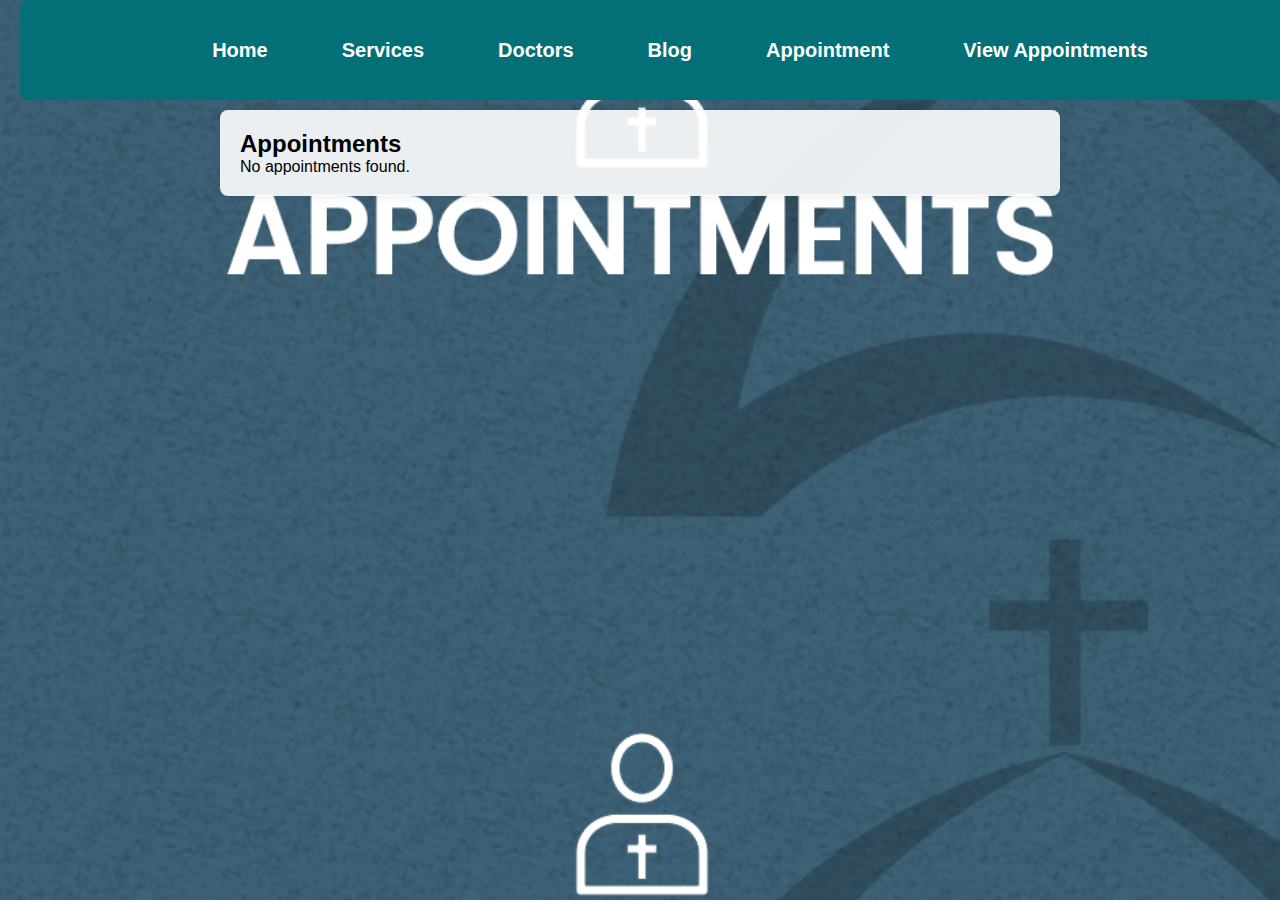
<file: website/appointments.html>
<!DOCTYPE html>
<html lang="en">
<head>
    <meta charset="UTF-8">
    <meta name="viewport" content="width=device-width, initial-scale=1.0">
    <title>View Appointments</title>
    <link rel="stylesheet" href="index.css">
    <style>
        body {
            font-family: Arial, sans-serif;
            padding: 20px;
            background-image: url('Image/appointment.png');
            background-size: cover;
            background-position: center;
        }
        nav {
            background: rgb(3, 111, 119);
            color: white;
            padding: 10px 20px;
            border-radius: 8px;
            margin-bottom: 20px;
        }
        .container {
            max-width: 800px;
            margin: 90px auto;
            padding: 20px;
            background: rgba(255, 255, 255, 0.9);
            border-radius: 8px;
            box-shadow: 0 0 10px rgba(0,0,0,0.1);
        }
        .appointment {
            background: #e9ecef;
            padding: 10px;
            margin: 10px 0;
            border-radius: 4px;
        }
        .done {
            background: #c3e6cb; /* Light green for done appointments */
        }
        .not-done {
            background: #f5c6cb; /* Light red for not done appointments */
        }
        .button {
            background-color: #32afce; /* Default button color */
            color: white;
            border: none;
            border-radius: 4px;
            cursor: pointer;
            padding: 5px 10px;
            margin-top: 10px;
            margin-right: 5px;
        }
        nav ul {
            list-style: none;
            padding: 0;
            margin: 0;
        }
        nav ul li {
            display: inline;
            margin: 0 15px;
        }
        nav ul li a {
            color: white;
            text-decoration: none;
            font-weight: bold;
            transition: color 0.3s ease, text-decoration 0.3s ease;
        }
        nav ul li a:hover {
            text-decoration: underline;
            color: #ffcc00;
        }
    </style>
    <script>
        function displayAppointments() {
            const appointments = JSON.parse(localStorage.getItem('appointments')) || [];
            const appointmentList = document.getElementById('appointmentList');
            appointmentList.innerHTML = '';

            if (appointments.length === 0) {
                appointmentList.innerHTML = '<p>No appointments found.</p>';
            } else {
                appointments.forEach((appointment, index) => {
                    const appointmentDiv = document.createElement('div');
                    appointmentDiv.className = 'appointment' + (appointment.done ? ' done' : (appointment.notDone ? ' not-done' : ''));
                    appointmentDiv.innerHTML = `
                        <p><strong>Department:</strong> ${appointment.department}</p>
                        <p><strong>Doctor:</strong> ${appointment.doctor}</p>
                        <p><strong>Patient Name:</strong> ${appointment.name}</p>
                        <p><strong>Phone:</strong> ${appointment.phone}</p>
                        <p><strong>Email:</strong> ${appointment.email}</p>
                        <p><strong>Date:</strong> ${appointment.date}</p>
                        <p><strong>Time:</strong> ${appointment.time}</p>
                        <p><strong>Note:</strong> ${appointment.note || 'N/A'}</p>
                        <button class="button" onclick="markAsDone(${index})">Mark as Done</button>
                        <button class="button" onclick="markAsNotDone(${index})">Mark as Not Done</button>
                        <button class="button" onclick="deleteAppointment(${index})">Delete</button>
                    `;
                    appointmentList.appendChild(appointmentDiv);
                });
            }
        }

        function markAsDone(index) {
            let appointments = JSON.parse(localStorage.getItem('appointments')) || [];
            appointments[index].done = true;
            appointments[index].notDone = false; // Ensure not done is reset
            localStorage.setItem('appointments', JSON.stringify(appointments));
            displayAppointments();
        }

        function markAsNotDone(index) {
            let appointments = JSON.parse(localStorage.getItem('appointments')) || [];
            appointments[index].notDone = true; // Add a "not done" property
            appointments[index].done = false; // Ensure done is reset
            localStorage.setItem('appointments', JSON.stringify(appointments));
            displayAppointments();
        }

        function deleteAppointment(index) {
            let appointments = JSON.parse(localStorage.getItem('appointments')) || [];
            appointments.splice(index, 1);
            localStorage.setItem('appointments', JSON.stringify(appointments));
            displayAppointments();
        }

        window.onload = displayAppointments;
    </script>
</head>
<body>
    <nav>
        <ul>
            <li><a href="index.html">Home</a></li>
            <li><a href="service.html">Services</a></li>
            <li><a href="doctor.html">Doctors</a></li>
            <li><a href="blog.html">Blog</a></li>
            <li><a href="appointment.html">Appointment</a></li>
            <li><a href="appointments.html">View Appointments</a></li>
        </ul>
    </nav>
    <div class="container">
        <h2>Appointments</h2>
        <div id="appointmentList"></div>
    </div>
</body>
</html>
</file>
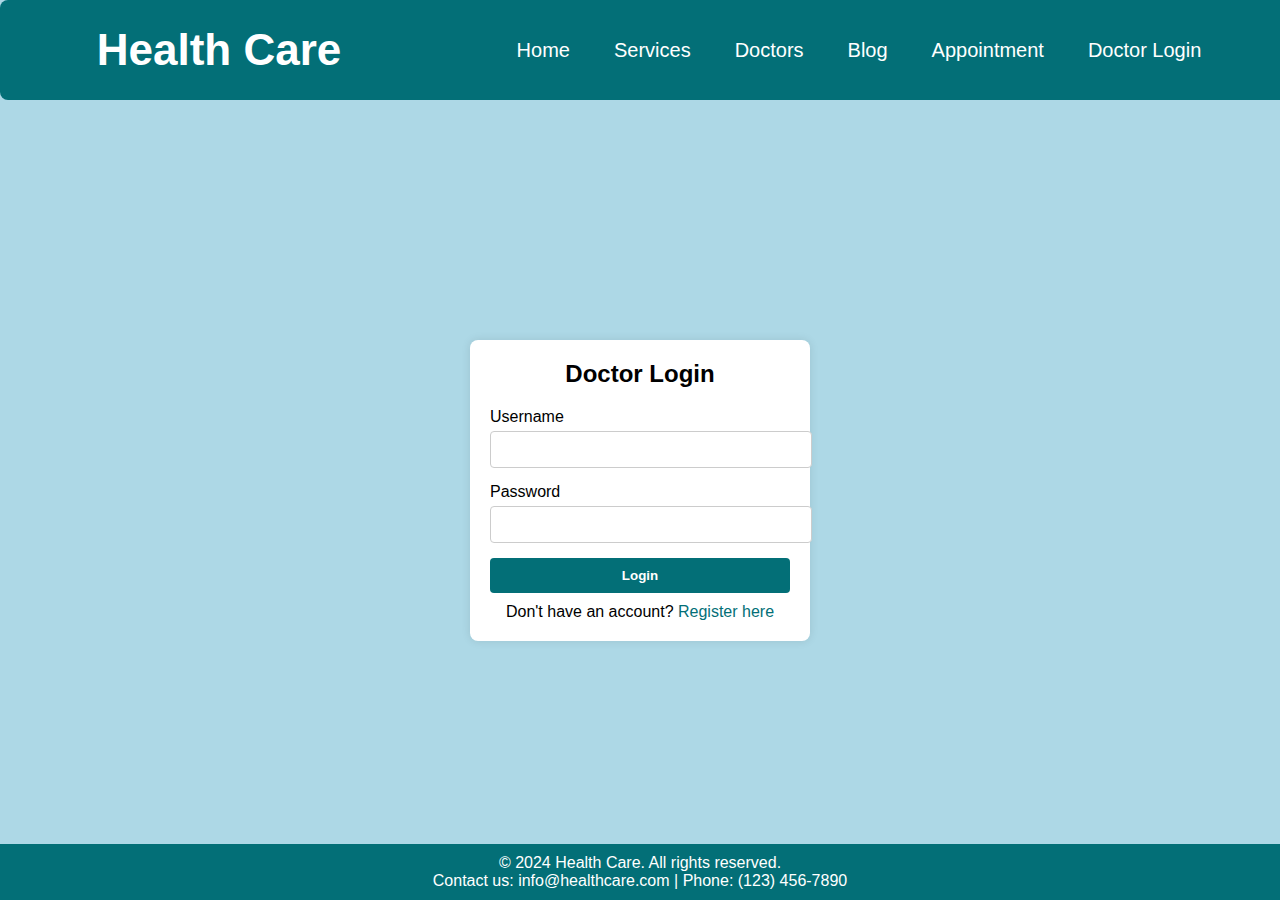
<file: website/doctor-login.html>
<!DOCTYPE html>
<html lang="en">
<head>
    <meta charset="UTF-8">
    <meta name="viewport" content="width=device-width, initial-scale=1.0">
    <title>Doctor Login</title>
    <link rel="stylesheet" href="index.css">
    <link href="https://fonts.googleapis.com/css2?family=Abril+Fatface&display=swap" rel="stylesheet">
    <style>
        body {
            font-family: Arial, sans-serif;
            background-color: #ADD8E6; /* Light blue background color */
            margin: 0;
            display: flex;
            justify-content: center;
            align-items: center;
            height: 100vh;
        }
        nav {
            background: rgb(3, 111, 119);
            color: white;
            padding: 10px 20px;
            border-radius: 8px;
            position: fixed;
            width: 100%;
            top: 0;
            left: 0;
        }
        .login-container {
            background: white;
            padding: 20px;
            border-radius: 8px;
            box-shadow: 0 0 10px rgba(0,0,0,0.1);
            width: 300px;
            margin-top: 80px; /* To account for fixed navbar */
        }
        h2 {
            text-align: center;
            margin-bottom: 20px;
        }
        .form-group {
            margin-bottom: 15px;
        }
        .form-group label {
            display: block;
            margin-bottom: 5px;
        }
        .form-group input {
            width: 100%;
            padding: 10px;
            border: 1px solid #ccc;
            border-radius: 4px;
        }
        .submit-button {
            width: 100%;
            padding: 10px;
            background-color: rgb(3, 111, 119);
            color: white;
            border: none;
            border-radius: 4px;
            cursor: pointer;
            font-weight: bold;
        }
        .submit-button:hover {
            background-color: #025e62;
        }
        footer {
            background-color: rgb(3, 111, 119);
            color: white;
            text-align: center;
            padding: 10px 0;
            position: absolute;
            bottom: 0;
            width: 100%;
        }
        .error-message {
            color: red;
            text-align: center;
            margin-top: 10px;
        }
        .register-link {
            text-align: center;
            margin-top: 10px;
        }
        .register-link a {
            color: rgb(3, 111, 119);
            text-decoration: none;
        }
    </style>
</head>
<body>

    <nav>
        <div class="logo">
            <h1>Health Care</h1>
        </div>
        <ul>
            <li><a href="index.html">Home</a></li>
            <li><a href="service.html">Services</a></li>
            <li><a href="doctor.html">Doctors</a></li>
            <li><a href="blog.html">Blog</a></li>
            <li><a href="appointment.html">Appointment</a></li>
            <li><a href="doctor-login.html">Doctor Login</a></li>
        </ul>
    </nav>

    <div class="login-container">
        <h2>Doctor Login</h2>
        <form id="loginForm">
            <div class="form-group">
                <label for="username">Username</label>
                <input type="text" id="username" name="username" required>
            </div>
            <div class="form-group">
                <label for="password">Password</label>
                <input type="password" id="password" name="password" required>
            </div>
            <button type="submit" class="submit-button">Login</button>
            <div class="error-message" id="error-message"></div>
        </form>
        <div class="register-link">
            <p>Don't have an account? <a href="doctor-registration.html">Register here</a></p>
        </div>
    </div>

    <footer>
        <p>&copy; 2024 Health Care. All rights reserved.</p>
        <p>Contact us: info@healthcare.com | Phone: (123) 456-7890</p>
    </footer>

    <script>
        // Example doctor credentials
        const doctors = [
            { username: 'jeevan', password: '121' },
            { username: 'amit', password: '2005' },
            { username: 'tanaya', password: '2006' },
            { username: 'shreeya', password: '2004' }
        ];

        document.getElementById('loginForm').addEventListener('submit', function(event) {
            event.preventDefault();
            const username = document.getElementById('username').value;
            const password = document.getElementById('password').value;
            const errorMessage = document.getElementById('error-message');

            // Check credentials against the array of doctors
            const doctor = doctors.find(doc => doc.username === username && doc.password === password);

            if (doctor) {
                errorMessage.textContent = ''; // Clear any previous error
                alert('Login successful!');
                window.location.href = 'appointments.html'; // Redirect to dashboard
            } else {
                errorMessage.textContent = 'Invalid username or password. Please try again.';
            }
        });
    </script>

</body>
</html>
</file>
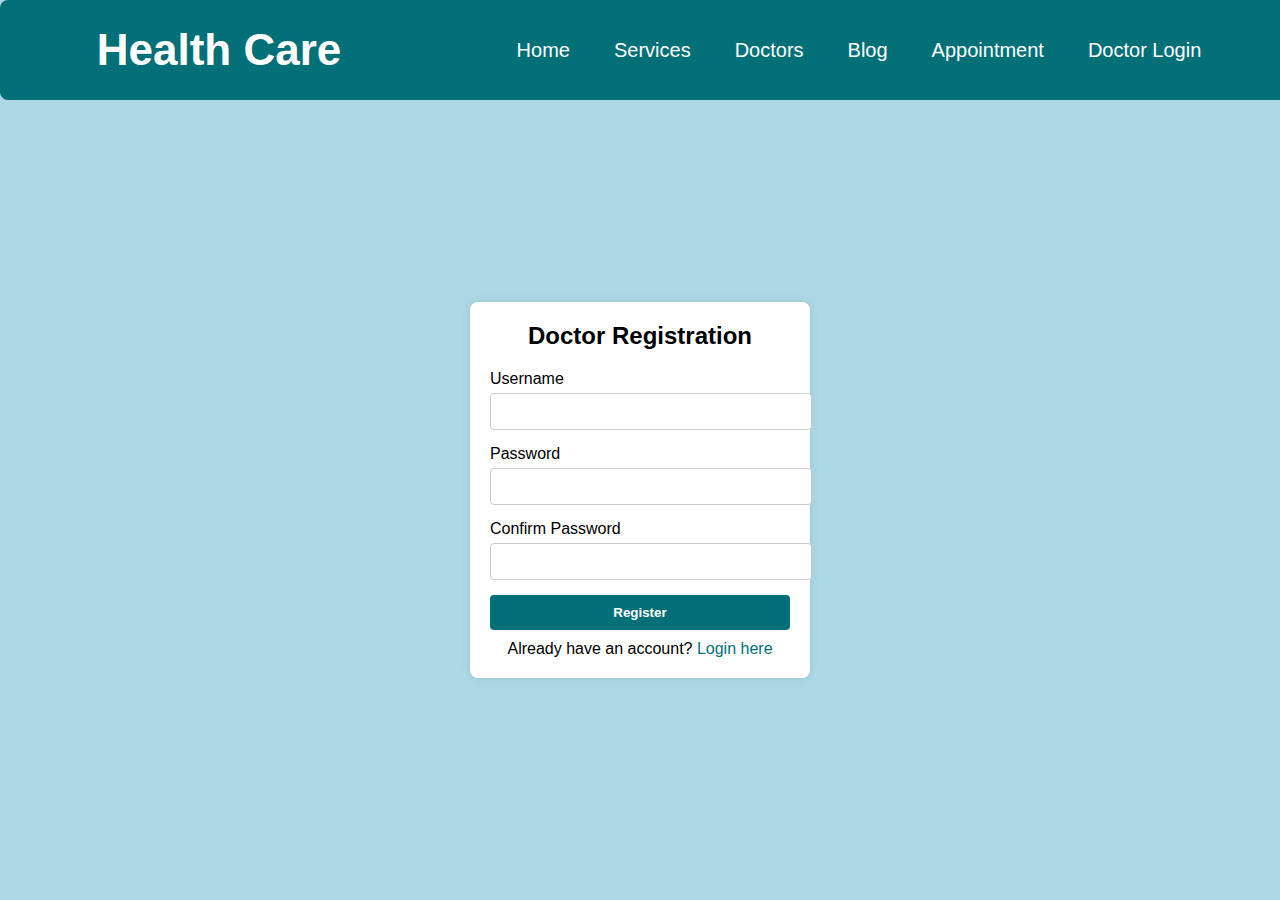
<file: website/doctor-registration.html>
<!DOCTYPE html>
<html lang="en">
<head>
    <meta charset="UTF-8">
    <meta name="viewport" content="width=device-width, initial-scale=1.0">
    <title>Doctor Registration</title>
    <link rel="stylesheet" href="index.css">
    <style>
        body {
            font-family: Arial, sans-serif;
            background-color: #ADD8E6; /* Light blue background color */
            margin: 0;
            display: flex;
            justify-content: center;
            align-items: center;
            height: 100vh;
        }
        nav {
            background: rgb(3, 111, 119);
            color: white;
            padding: 10px 20px;
            border-radius: 8px;
            position: fixed;
            width: 100%;
            top: 0;
            left: 0;
        }
        .registration-container {
            background: white;
            padding: 20px;
            border-radius: 8px;
            box-shadow: 0 0 10px rgba(0,0,0,0.1);
            width: 300px;
            margin-top: 80px; /* To account for fixed navbar */
        }
        h2 {
            text-align: center;
            margin-bottom: 20px;
        }
        .form-group {
            margin-bottom: 15px;
        }
        .form-group label {
            display: block;
            margin-bottom: 5px;
        }
        .form-group input {
            width: 100%;
            padding: 10px;
            border: 1px solid #ccc;
            border-radius: 4px;
        }
        .submit-button {
            width: 100%;
            padding: 10px;
            background-color: rgb(3, 111, 119);
            color: white;
            border: none;
            border-radius: 4px;
            cursor: pointer;
            font-weight: bold;
        }
        .submit-button:hover {
            background-color: #025e62;
        }
        .error-message {
            color: red;
            text-align: center;
            margin-top: 10px;
        }
        .login-link {
            text-align: center;
            margin-top: 10px;
        }
        .login-link a {
            color: rgb(3, 111, 119);
            text-decoration: none;
        }
    </style>
</head>
<body>

    <nav>
        <div class="logo">
            <h1>Health Care</h1>
        </div>
        <ul>
            <li><a href="index.html">Home</a></li>
            <li><a href="service.html">Services</a></li>
            <li><a href="doctor.html">Doctors</a></li>
            <li><a href="blog.html">Blog</a></li>
            <li><a href="appointment.html">Appointment</a></li>
            <li><a href="doctor-login.html">Doctor Login</a></li>
        </ul>
    </nav>

    <div class="registration-container">
        <h2>Doctor Registration</h2>
        <form id="registrationForm">
            <div class="form-group">
                <label for="username">Username</label>
                <input type="text" id="username" name="username" required>
            </div>
            <div class="form-group">
                <label for="password">Password</label>
                <input type="password" id="password" name="password" required>
            </div>
            <div class="form-group">
                <label for="confirmPassword">Confirm Password</label>
                <input type="password" id="confirmPassword" name="confirmPassword" required>
            </div>
            <button type="submit" class="submit-button">Register</button>
            <div class="error-message" id="error-message"></div>
        </form>
        <div class="login-link">
            <p>Already have an account? <a href="doctor-login.html">Login here</a></p>
        </div>
    </div>

    <script>
        document.getElementById('registrationForm').addEventListener('submit', function(event) {
            event.preventDefault();
            const username = document.getElementById('username').value;
            const password = document.getElementById('password').value;
            const confirmPassword = document.getElementById('confirmPassword').value;
            const errorMessage = document.getElementById('error-message');

            if (password !== confirmPassword) {
                errorMessage.textContent = 'Passwords do not match. Please try again.';
                return;
            }

            // Simulate registration success
            alert('Registration successful! You can now log in.');
            // Here you would typically save the credentials to a database or local storage

            // Redirect to login page after successful registration
            window.location.href = 'doctor-login.html';
        });
    </script>

</body>
</html>
</file>
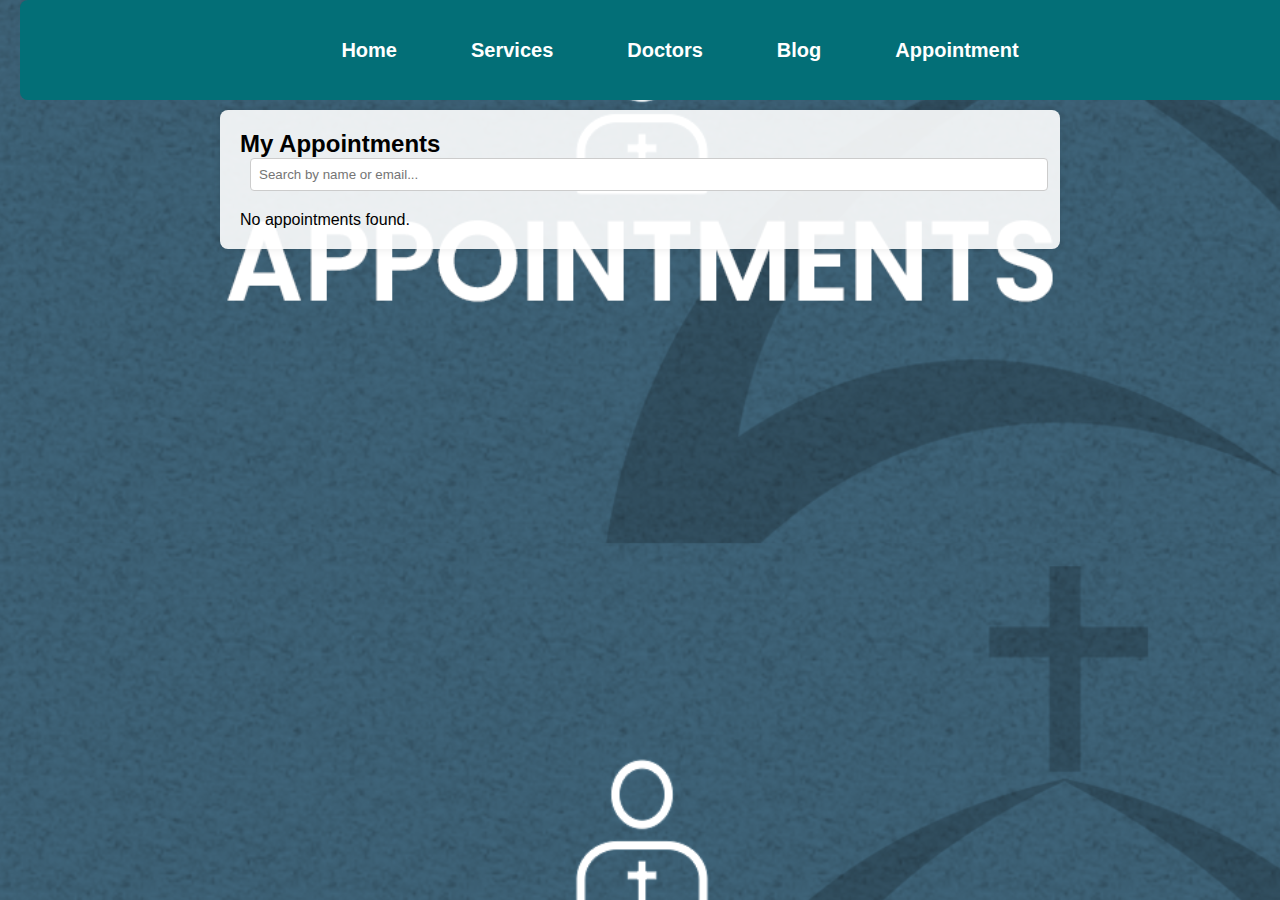
<file: website/myappointment.html>
<!DOCTYPE html>
<html lang="en">
<head>
    <meta charset="UTF-8">
    <meta name="viewport" content="width=device-width, initial-scale=1.0">
    <title>My Appointments</title>
    <link rel="stylesheet" href="index.css">
    <style>
        body {
            font-family: Arial, sans-serif;
            padding: 20px;
            background-image: url('Image/appointment.png');
            background-size: cover;
            background-position: center;
        }
        nav {
            background: rgb(3, 111, 119);
            color: white;
            padding: 10px 20px;
            border-radius: 8px;
            margin-bottom: 20px;
        }
        .container {
            max-width: 800px;
            margin: 90px auto;
            padding: 20px;
            background: rgba(255, 255, 255, 0.9);
            border-radius: 8px;
            box-shadow: 0 0 10px rgba(0,0,0,0.1);
        }
        .appointment {
            background: #e9ecef;
            padding: 10px;
            margin: 10px 0;
            border-radius: 4px;
        }
        .done {
            background: #c3e6cb; /* Light green for done appointments */
        }
        .not-done {
            background: #f5c6cb; /* Light red for not done appointments */
        }
        .search-container {
            margin-bottom: 20px;
        }
        .search-input {
            padding: 8px;
            width: calc(100% - 20px);
            margin: 0 10px;
            border: 1px solid #ccc;
            border-radius: 4px;
        }
        nav ul {
            list-style: none;
            padding: 0;
            margin: 0;
        }
        nav ul li {
            display: inline;
            margin: 0 15px;
        }
        nav ul li a {
            color: white;
            text-decoration: none;
            font-weight: bold;
            transition: color 0.3s ease, text-decoration 0.3s ease;
        }
        nav ul li a:hover {
            text-decoration: underline;
            color: #ffcc00;
        }
    </style>
    <script>
        let appointments = [];

        function displayPatientAppointments() {
            appointments = JSON.parse(localStorage.getItem('appointments')) || [];
            renderAppointments(appointments);
        }

        function renderAppointments(filteredAppointments) {
            const appointmentList = document.getElementById('appointmentList');
            appointmentList.innerHTML = '';

            if (filteredAppointments.length === 0) {
                appointmentList.innerHTML = '<p>No appointments found.</p>';
            } else {
                filteredAppointments.forEach(appointment => {
                    const appointmentDiv = document.createElement('div');
                    appointmentDiv.className = 'appointment' + (appointment.done ? ' done' : (appointment.notDone ? ' not-done' : ''));
                    appointmentDiv.innerHTML = `
                        <p><strong>Department:</strong> ${appointment.department}</p>
                        <p><strong>Doctor:</strong> ${appointment.doctor}</p>
                        <p><strong>Patient Name:</strong> ${appointment.name}</p>
                        <p><strong>Phone:</strong> ${appointment.phone}</p>
                        <p><strong>Email:</strong> ${appointment.email}</p>
                        <p><strong>Date:</strong> ${appointment.date}</p>
                        <p><strong>Time:</strong> ${appointment.time}</p>
                        <p><strong>Note:</strong> ${appointment.note || 'N/A'}</p>
                    `;
                    appointmentList.appendChild(appointmentDiv);
                });
            }
        }

        function searchAppointments() {
            const query = document.getElementById('searchInput').value.toLowerCase();
            const filteredAppointments = appointments.filter(appointment =>
                appointment.name.toLowerCase().includes(query) ||
                appointment.email.toLowerCase().includes(query)
            );
            renderAppointments(filteredAppointments);
        }

        window.onload = displayPatientAppointments;
    </script>
</head>
<body>
    <nav>
        <ul>
            <li><a href="index.html">Home</a></li>
            <li><a href="service.html">Services</a></li>
            <li><a href="doctor.html">Doctors</a></li>
            <li><a href="blog.html">Blog</a></li>
            <li><a href="appointment.html">Appointment</a></li>
        </ul>
    </nav>
    <div class="container">
        <h2>My Appointments</h2>
        <div class="search-container">
            <input 
                type="text" 
                id="searchInput" 
                class="search-input" 
                placeholder="Search by name or email..."
                oninput="searchAppointments()"
            />
        </div>
        <div id="appointmentList"></div>
    </div>
</body>
</html>
</file>
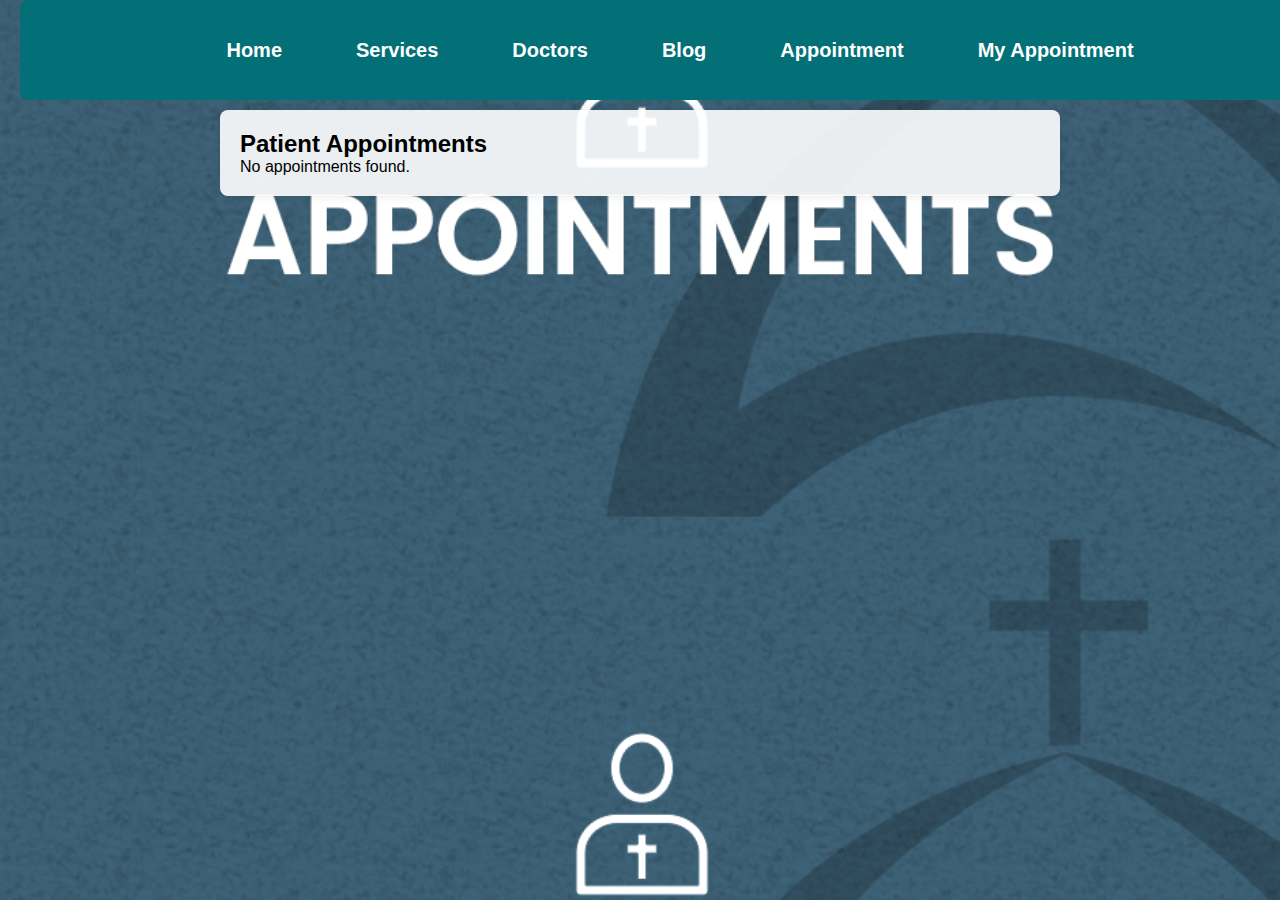
<file: website/patientappointment.html>
<!DOCTYPE html>
<html lang="en">
<head>
    <meta charset="UTF-8">
    <meta name="viewport" content="width=device-width, initial-scale=1.0">
    <title>View Patient Appointments</title>
    <link rel="stylesheet" href="index.css">
    <style>
        body {
            font-family: Arial, sans-serif;
            padding: 20px;
            background-image: url('Image/appointment.png');
            background-size: cover;
            background-position: center;
        }
        nav {
            background: rgb(3, 111, 119);
            color: white;
            padding: 10px 20px;
            border-radius: 8px;
            margin-bottom: 20px;
        }
        .container {
            max-width: 800px;
            margin: 90px auto;
            padding: 20px;
            background: rgba(255, 255, 255, 0.9);
            border-radius: 8px;
            box-shadow: 0 0 10px rgba(0,0,0,0.1);
        }
        .appointment {
            background: #e9ecef;
            padding: 10px;
            margin: 10px 0;
            border-radius: 4px;
        }
        .done {
            background: #c3e6cb; /* Light green for done appointments */
        }
        .not-done {
            background: #f5c6cb; /* Light red for not done appointments */
        }
        nav ul {
            list-style: none;
            padding: 0;
            margin: 0;
        }
        nav ul li {
            display: inline;
            margin: 0 15px;
        }
        nav ul li a {
            color: white;
            text-decoration: none;
            font-weight: bold;
            transition: color 0.3s ease, text-decoration 0.3s ease;
        }
        nav ul li a:hover {
            text-decoration: underline;
            color: #ffcc00;
        }
    </style>
    <script>
        function displayAppointments() {
            const appointments = JSON.parse(localStorage.getItem('appointments')) || [];
            const appointmentList = document.getElementById('appointmentList');
            appointmentList.innerHTML = '';

            if (appointments.length === 0) {
                appointmentList.innerHTML = '<p>No appointments found.</p>';
            } else {
                appointments.forEach(appointment => {
                    const appointmentDiv = document.createElement('div');
                    appointmentDiv.className = 'appointment' + (appointment.done ? ' done' : (appointment.notDone ? ' not-done' : ''));
                    appointmentDiv.innerHTML = `
                        <p><strong>Department:</strong> ${appointment.department}</p>
                        <p><strong>Doctor:</strong> ${appointment.doctor}</p>
                        <p><strong>Patient Name:</strong> ${appointment.name}</p>
                        <p><strong>Phone:</strong> ${appointment.phone}</p>
                        <p><strong>Email:</strong> ${appointment.email}</p>
                        <p><strong>Date:</strong> ${appointment.date}</p>
                        <p><strong>Time:</strong> ${appointment.time}</p>
                        <p><strong>Note:</strong> ${appointment.note || 'N/A'}</p>
                    `;
                    appointmentList.appendChild(appointmentDiv);
                });
            }
        }

        window.onload = displayAppointments;
    </script>
</head>
<body>
    <nav>
        <ul>
            <li><a href="index.html">Home</a></li>
            <li><a href="service.html">Services</a></li>
            <li><a href="doctor.html">Doctors</a></li>
            <li><a href="blog.html">Blog</a></li>
            <li><a href="appointment.html">Appointment</a></li>
            <li><a href="myappointment.html">My Appointment</a></li>
        </ul>
    </nav>
    <div class="container">
        <h2>Patient Appointments</h2>
        <div id="appointmentList"></div>
    </div>
</body>
</html>
</file>
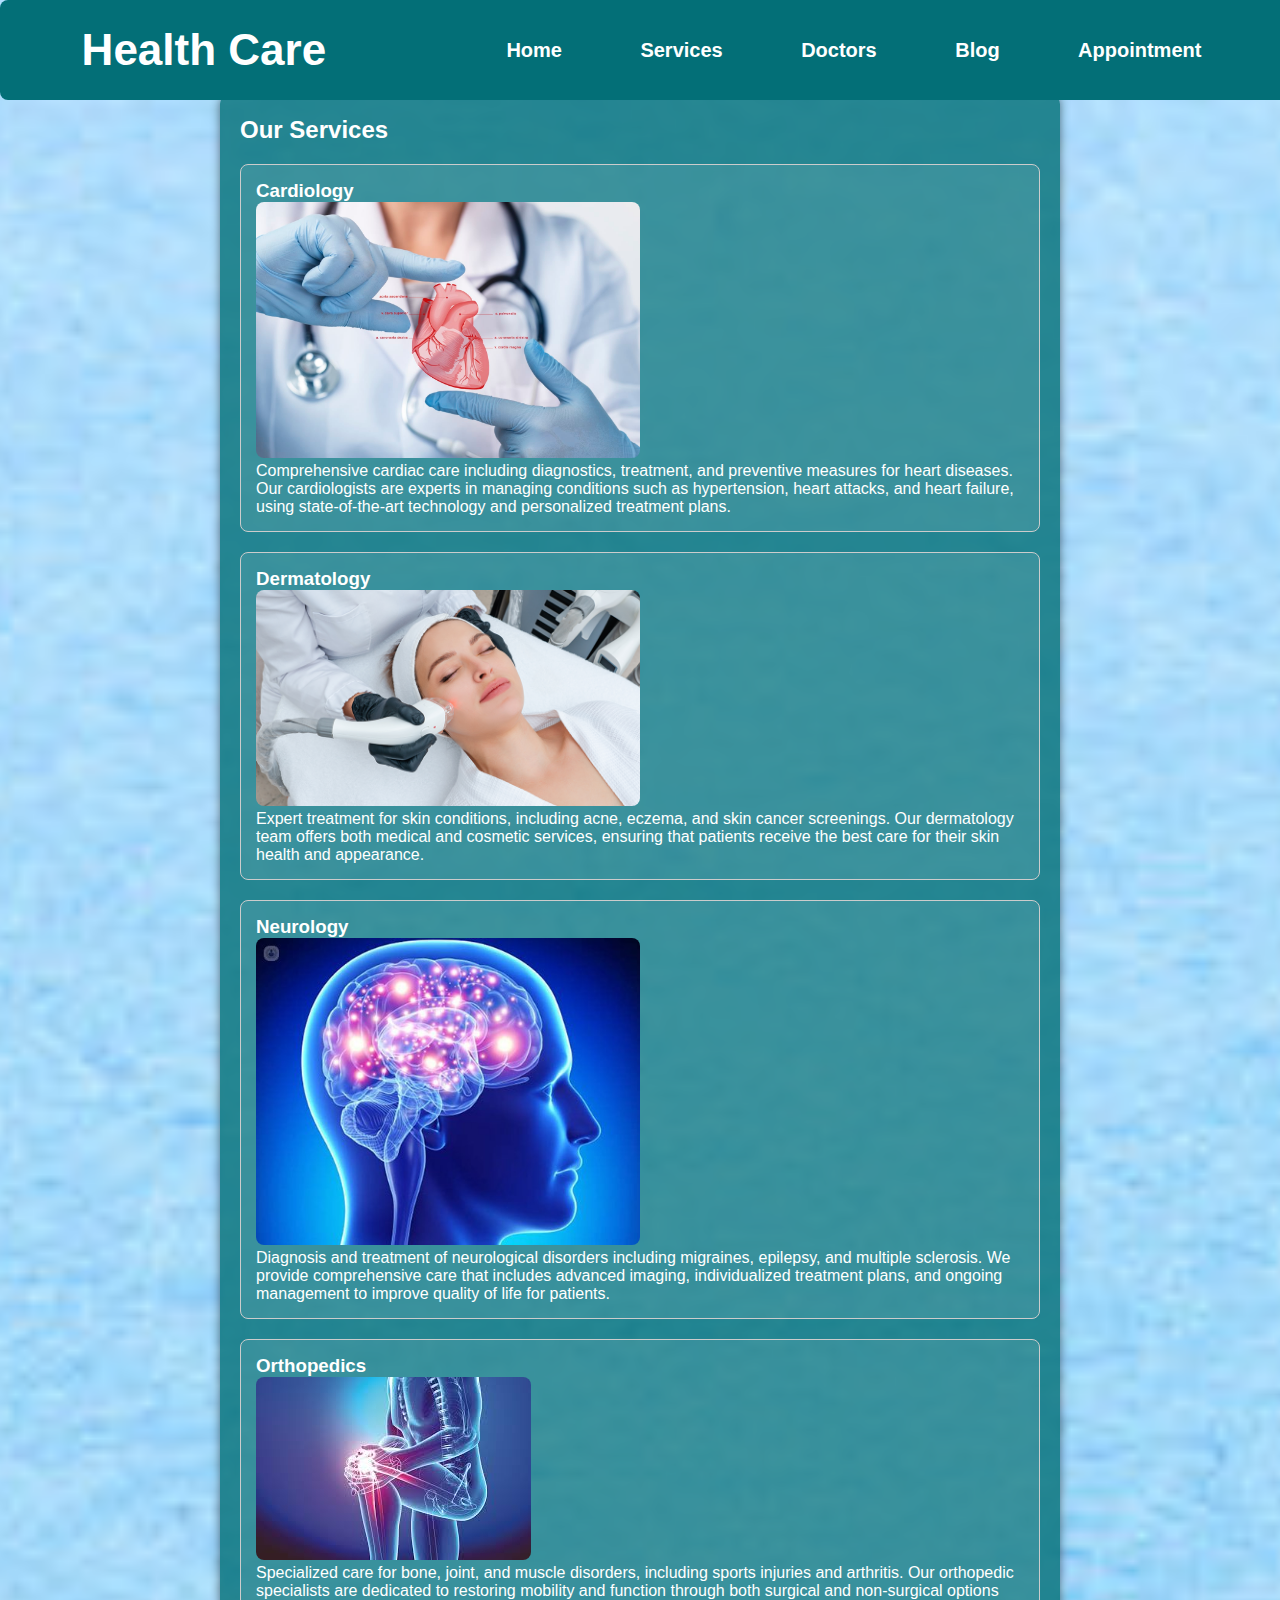
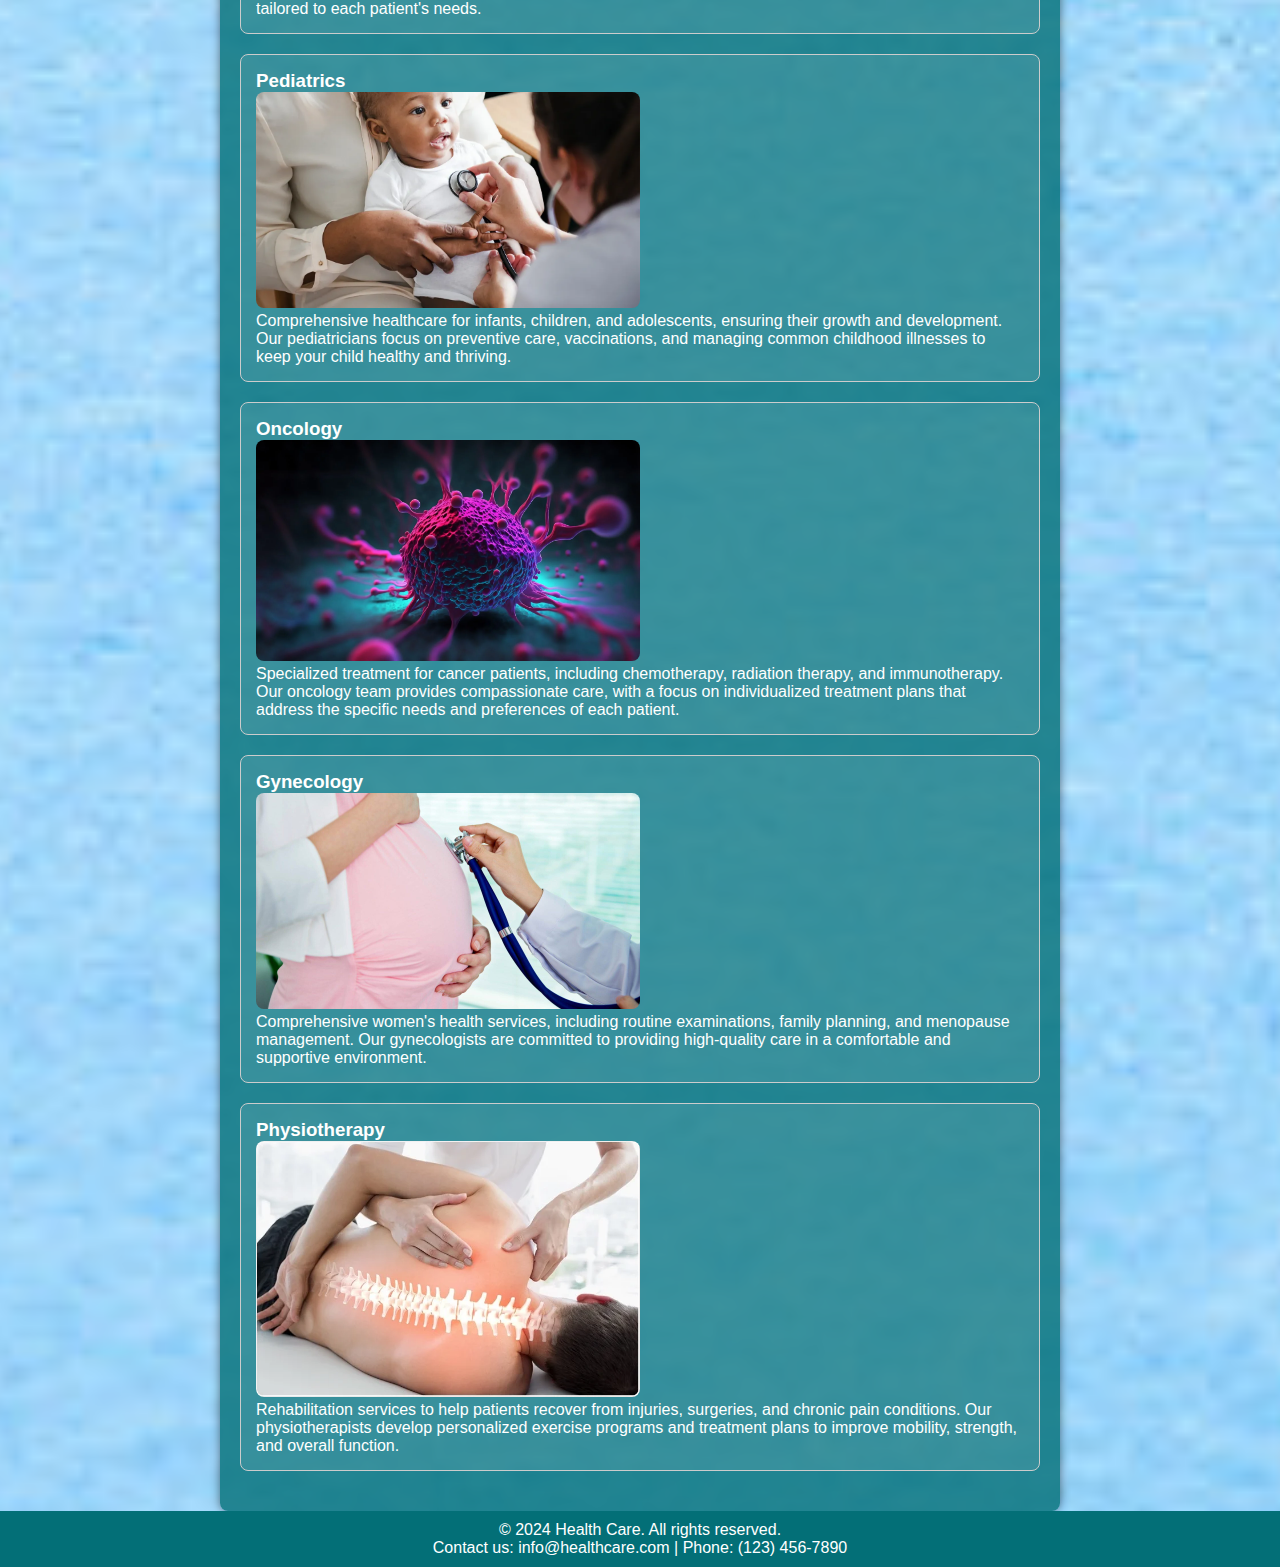
<file: website/service.html>
<!DOCTYPE html>
<html lang="en">
<head>
    <meta charset="UTF-8">
    <meta name="viewport" content="width=device-width, initial-scale=1.0">
    <title>Our Services - Health Care</title>
    <link rel="stylesheet" href="index.css">
    <link href="https://fonts.googleapis.com/css2?family=Abril+Fatface&family=Catamaran:wght@200&family=Open+Sans&display=swap" rel="stylesheet">
    <style>
        body {
            font-family: Arial, sans-serif;
            background-image: url(Image/s3.jpg); /* Replace with your image URL */
            background-size: cover;
            background-position: center;
            background-repeat: no-repeat;
            margin: 0;
            color: white;
            display: flex;
            flex-direction: column;
            min-height: 100vh; /* Ensure the body takes full height */
        }
        nav {
            background: rgb(3, 111, 119);
            color: white;
            padding: 10px 20px;
            border-radius: 8px;
            margin-bottom: 20px;   
            position: fixed; /* Make it fixed */
            width: 100%; /* Full width */
            transition: top 0.3s; /* Smooth transition */
            top: 0; /* Start at the top */
            z-index: 1000; /* Ensure it stays above other content */
        }
        .logo h1 {
            margin: 0;
            display: inline;
        }
        nav ul {
            list-style: none;
            padding: 0;
            display: inline;
            margin-left: 20px;
        }
        nav ul li {
            display: inline;
            margin: 0 15px;
        }
        nav ul li a {
            color: white;
            text-decoration: none;
            font-weight: bold;
        }
        nav ul li a:hover {
            text-decoration: underline;
        }
        .services-section {
            max-width: 800px;
            margin: auto;
            padding: 20px;
            background: rgba(3, 111, 119, 0.8);
            border-radius: 8px;
            box-shadow: 0 0 10px rgba(0, 0, 0, 0.5);
            margin-top: 60px; /* Space for fixed nav */
            flex: 1; /* Allow this section to grow and fill space */
        }
        .service {
            margin: 20px 0;
            padding: 15px;
            border: 1px solid #ccc;
            border-radius: 8px;
            background: rgba(255, 255, 255, 0.1);
        }
        footer {
            background-color: rgb(3, 111, 119);
            color: white;
            text-align: center;
            padding: 10px 0;
            margin-top: auto; /* Push footer to the bottom */
        }
    </style>
</head>
<body>

    <nav id="navbar">
        <div class="logo">
            <h1>Health Care</h1>
        </div>
        <ul>
            <li><a href="index.html">Home</a></li>
            <li><a href="service.html">Services</a></li>
            <li><a href="doctor.html">Doctors</a></li>
            <li><a href="blog.html">Blog</a></li>
            <li><a href="appointment.html">Appointment</a></li>
        </ul>
    </nav>
<br>
<br>
<div class="services-section">
    <h2>Our Services</h2>

    <div class="service">
        <h3>Cardiology</h3>
        <img src="Image/Cardiology.jpeg" alt="Cardiology" style="max-width: 50%; border-radius: 8px;">
        <p>Comprehensive cardiac care including diagnostics, treatment, and preventive measures for heart diseases. Our cardiologists are experts in managing conditions such as hypertension, heart attacks, and heart failure, using state-of-the-art technology and personalized treatment plans.</p>
    </div>

    <div class="service">
        <h3>Dermatology</h3>
        <img src="Image/dermatology.png" alt="Dermatology" style="max-width: 50%; border-radius: 8px;">
        <p>Expert treatment for skin conditions, including acne, eczema, and skin cancer screenings. Our dermatology team offers both medical and cosmetic services, ensuring that patients receive the best care for their skin health and appearance.</p>
    </div>

    <div class="service">
        <h3>Neurology</h3>
        <img src="Image/neurology.jpg" alt="Neurology" style="max-width: 50%; border-radius: 8px;">
        <p>Diagnosis and treatment of neurological disorders including migraines, epilepsy, and multiple sclerosis. We provide comprehensive care that includes advanced imaging, individualized treatment plans, and ongoing management to improve quality of life for patients.</p>
    </div>

    <div class="service">
        <h3>Orthopedics</h3>
        <img src="Image/orthopedics.jpeg" alt="Orthopedics" style="max-width: 150%; border-radius: 8px;">
        <p>Specialized care for bone, joint, and muscle disorders, including sports injuries and arthritis. Our orthopedic specialists are dedicated to restoring mobility and function through both surgical and non-surgical options tailored to each patient's needs.</p>
    </div>

    <div class="service">
        <h3>Pediatrics</h3>
        <img src="Image/pediatrics.webp" alt="Pediatrics" style="max-width: 50%; border-radius: 8px;">
        <p>Comprehensive healthcare for infants, children, and adolescents, ensuring their growth and development. Our pediatricians focus on preventive care, vaccinations, and managing common childhood illnesses to keep your child healthy and thriving.</p>
    </div>

    <div class="service">
        <h3>Oncology</h3>
        <img src="Image/oncology.webp" alt="Oncology" style="max-width: 50%; border-radius: 8px;">
        <p>Specialized treatment for cancer patients, including chemotherapy, radiation therapy, and immunotherapy. Our oncology team provides compassionate care, with a focus on individualized treatment plans that address the specific needs and preferences of each patient.</p>
    </div>

    <div class="service">
        <h3>Gynecology</h3>
        <img src="Image/gynecology.jpg" alt="Gynecology" style="max-width: 50%; border-radius: 8px;">
        <p>Comprehensive women's health services, including routine examinations, family planning, and menopause management. Our gynecologists are committed to providing high-quality care in a comfortable and supportive environment.</p>
    </div>

    <div class="service">
        <h3>Physiotherapy</h3>
        <img src="Image/physiotherapy.webp" alt="Physiotherapy" style="max-width: 50%; border-radius: 8px;">
        <p>Rehabilitation services to help patients recover from injuries, surgeries, and chronic pain conditions. Our physiotherapists develop personalized exercise programs and treatment plans to improve mobility, strength, and overall function.</p>
    </div>
</div>

    </div>

    <footer>
        <p>&copy; 2024 Health Care. All rights reserved.</p>
        <p>Contact us: info@healthcare.com | Phone: (123) 456-7890</p>
    </footer>

    <script>
        let lastScrollTop = 0;
        const navbar = document.getElementById("navbar");

        window.addEventListener("scroll", function() {
            let scrollTop = window.pageYOffset || document.documentElement.scrollTop;
            if (scrollTop > lastScrollTop) {
                navbar.style.top = "-100px"; // Adjust based on navbar height
            } else {
                navbar.style.top = "0";
            }
            lastScrollTop = scrollTop;
        });
    </script>

</body>
</html>
</file>
<file: website/index.css>
*{
    margin: 0%;
    padding: 0%;
}
body{
    font-family: 'Roboto', sans-serif;
}
nav{
    display: flex;
    align-items: center;
    justify-content: space-around;
    background-color: rgb(3, 111, 119);
    color: white;
    position: fixed;
    width: 100%;
    top: 0%;
    height: 80px;
}
ul{
    display: flex;
}
ul li{
    list-style: none;
}
ul li a{
    text-decoration: none;
    font-size: 20px;
    color: white;
    margin-inline: 22px;
}
ul li a:hover{
    color: black;
}
.logo{
    font-size: 22px;
}
.main{
    display: flex;
    justify-content: center;
    margin-top: 80px;
    background-color: rgb(3, 111, 119);
    color: white;
    padding: 33px;

}
.main img{
    width: 740px;

}
.main h1{
    font-size: 55px;
}
.mainText{
    margin-top: 43px;
}
.mainText p{
    margin-top: 22px;
}
.mainText button{
    width: 140px;
    height: 40px;
    background-color: black;
    color: white;
    font-size: 20px;
    border: none;
    margin-top: 33px;
    cursor: pointer;
}
.head{
   text-align: center;
   padding: 88px;
}
.serviceCard{
    display: flex;
    flex-wrap: wrap;
    justify-content: space-around;
    margin-top: 55px;
}
.serviceCard .card{
    width: 200px;
    border: 2px solid black;
    padding: 21px;
    margin-top: 22px;
     
}
.serviceCard .card:hover{
    cursor: pointer;
    background-color: rgb(1, 73, 97);
    color: white;
}
.doctor{
     
    width: 830px;
    height: 340px;
    position: relative;
    margin: auto;
    overflow: hidden;
}

.team{
    display: flex;
    justify-content: center;
    align-items: center;
    width: 100%;
    height: 100%;
    overflow: hidden;
    position: absolute;
    color: white;
    text-align: center;
    transition: all 1s ease;
}
.team img{
    width: 240px;
    height: 300px;
    margin-inline: 20px;
}
.blogs{
    display: flex;
    flex-wrap: wrap;
    justify-content: center;
}
.blogs .blogCard{
    width: 300px;
    background-color: rgb(0, 99, 99);
    text-align: center;
    color: white;
    margin-inline: 22px;
    margin-top: 22px;
    padding: 22px;
}
.blogCard img{
    width: 100%;
    height: 250px;
}
.blogCard a{
    padding: 4px 19px ;
    background-color: black;
    color: white;
    text-decoration: none;
    position: relative;
    top: 11px;
    font-size: 20px;
}
.form{
    width: 400px;
    margin: auto;
    padding: 22px;
    background-color: #dbdada;
    text-align: center;
}
.form input{
    width: 90%;
    font-size: 20px;
    padding: 11px;
    margin-top: 22px;
    outline: none;
}
.form button{
    width: 200px;
    height: 44px;
    background-color: rgb(1, 66, 66);
    color: white;
    font-size: 22px;
    border: none;
    margin-top: 22px;
}
.footer{
    display: flex;
    flex-wrap: wrap;
    justify-content: space-around;
    background-color: black;
    color: white;
    padding: 66px;
    margin-top: 66px;
}
.footer p{
    margin-top: 15px;
}

.detailCard{
    width: 400px;
    padding: 32px;
    background-color: lightblue;
    text-align: center;
    position: fixed;
    top: 5%;
    left: 50%;
    right: 50%;
    transform: translate(-50%, 40%);
    
}
.detailCard p{
    margin-top: 22px;
}
.detailCard h2{
    margin-top: 22px;
}
.detailCard i{
    position: absolute;
    top: 0px;
    left: 0px;
    background-color: black;
    color: white;
    font-size: 22px;
    padding: 8px;
    cursor: pointer;
}

@media screen and (max-width:1100px){
    .main{
        display: block;
        text-align: center;
    }
}


@media screen and (max-width:920px){
     .doctor{
        width: 90%;
     }
     .doctor img{
        width: 200px;
     }
     .main img{
        width: 500px;
     }
}


@media screen and (max-width:780px){
     .team img{
        margin-inline: 11px;
        width: 150px;
        height: 200px;
     }
}

@media screen and (max-width:580px){
    .team img{
       margin-inline: 2px;
       width: 30%;
       height: 100px;
    }
    .main img{
        width: 90%;
    }
    .form{
        width: 80%;
    }
}

 

#bar{
    display: none;
}
@media screen and (max-width:850px){
    ul{
        display: none;
    }
    #bar{
        display: block;
        font-size: 33px;
    }
}
footer {
    background-color: rgb(3, 111, 119);
    color: white;
    text-align: center;
    padding: 10px 0;
    margin-top: auto; /* Push footer to the bottom */
}
</file>
